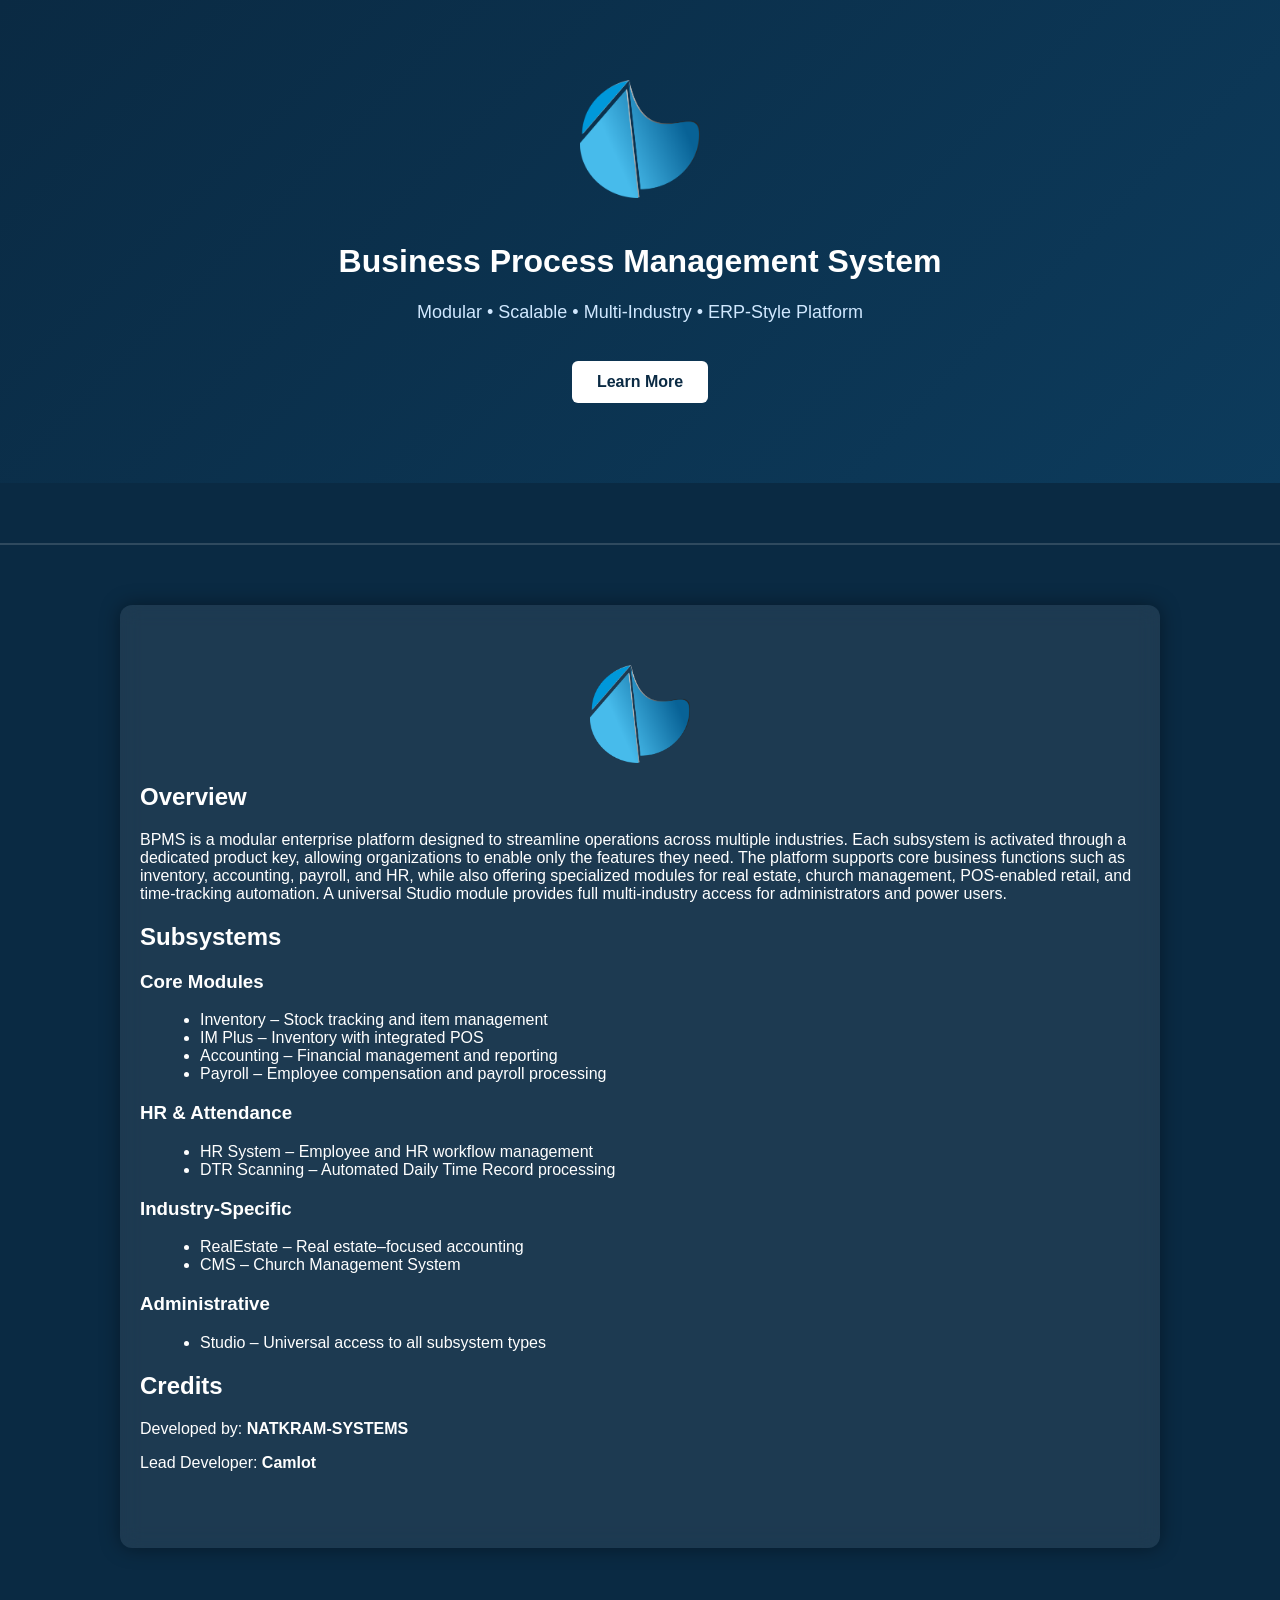
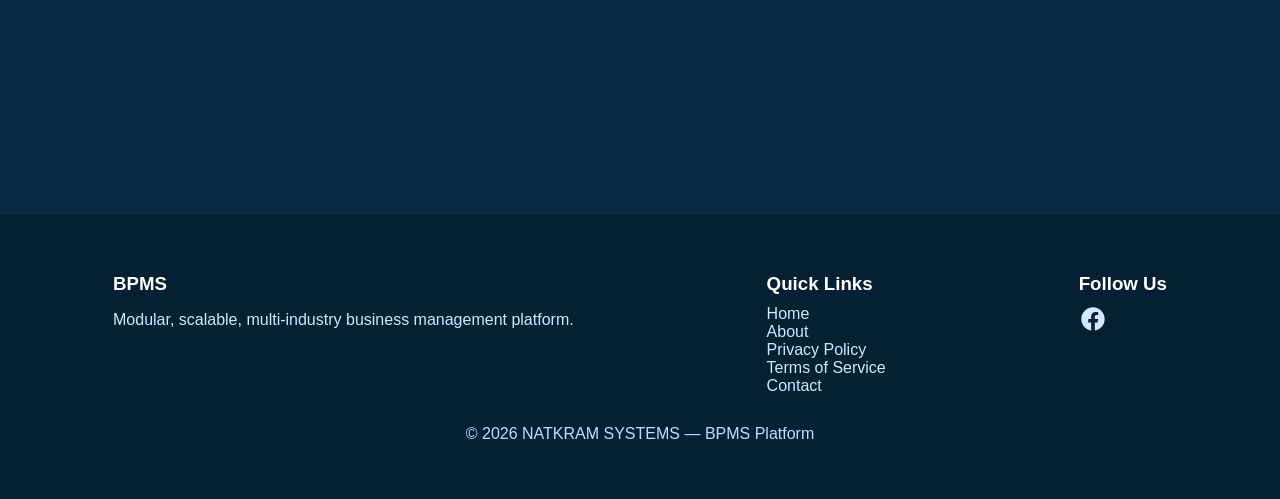
<file: index.html>
<!DOCTYPE html>
<html lang="en">
<head>
<meta charset="UTF-8">
<meta name="viewport" content="width=device-width, initial-scale=1.0">
<title>BPMS — NATKRAM SYSTEMS</title>
<link rel="stylesheet" href="assets.css">
<link rel="icon" type="image/png" href="logo.png">

<script>
// DARK MODE
function toggleDark() {
    document.body.classList.toggle('dark');
}

// FADE-IN + FADE-OUT ON SCROLL
document.addEventListener("DOMContentLoaded", () => {
    const sections = document.querySelectorAll(".reveal");

    const revealOnScroll = () => {
        sections.forEach(section => {
            const rect = section.getBoundingClientRect();

            if (rect.top < window.innerHeight - 100) {
                section.classList.add("visible");
            }

            if (rect.bottom < 150 || rect.top > window.innerHeight) {
                section.classList.remove("visible");
            }
        });
    };

    revealOnScroll();
    window.addEventListener("scroll", revealOnScroll);
});
</script>

<style>
/* -------------------------------------- */
/* FLOATING BACK TO TOP BUTTON */
/* -------------------------------------- */
#backToTop {
    position: fixed;
    bottom: 30px;
    right: 30px;
    background: #4a90e2;
    color: #fff;
    padding: 12px 16px;
    border-radius: 50%;
    font-size: 20px;
    cursor: pointer;
    box-shadow: 0 0 12px rgba(0,0,0,0.4);
    display: none;
    transition: 0.3s;
    z-index: 999;
}
#backToTop:hover {
    background: #357ABD;
}

/* -------------------------------------- */
/* SMOOTH SCROLL */
/* -------------------------------------- */
html {
    scroll-behavior: smooth;
}

/* -------------------------------------- */
/* SECTION SEPARATORS */
/* -------------------------------------- */
.section-separator {
    width: 100%;
    height: 2px;
    background: rgba(255,255,255,0.15);
    margin: 60px 0;
}

/* -------------------------------------- */
/* HERO BACKGROUND ANIMATION */
/* -------------------------------------- */
.hero {
    background: linear-gradient(135deg, #0a2a43, #0f4c75, #3282b8);
    background-size: 400% 400%;
    animation: heroGradient 12s ease infinite;
}
@keyframes heroGradient {
    0% { background-position: 0% 50%; }
    50% { background-position: 100% 50%; }
    100% { background-position: 0% 50%; }
}

/* -------------------------------------- */
/* MODULE HOVER ANIMATIONS */
/* -------------------------------------- */
.module-card {
    transition: transform 0.3s ease, box-shadow 0.3s ease;
}
.module-card:hover {
    transform: translateY(-8px);
    box-shadow: 0 10px 25px rgba(0,0,0,0.35);
}

/* -------------------------------------- */
/* ABOUT SECTION */
/* -------------------------------------- */
.about-section {
    padding: 60px 20px;
    max-width: 1000px;
    margin: auto;
    background: rgba(255,255,255,0.08);
    backdrop-filter: blur(10px);
    border-radius: 12px;
    box-shadow: 0 0 20px rgba(0,0,0,0.4);
}
.about-section h2 {
    margin-top: 20px;
}
.about-section ul {
    margin-left: 20px;
}
</style>

</head>

<body>

<!-- HERO SECTION -->
<header class="hero fade">
    <div class="hero-content">
        <img src="logo.png" class="hero-logo">
        <h1>Business Process Management System</h1>
        <p class="tagline">Modular • Scalable • Multi‑Industry • ERP‑Style Platform</p>
        <a href="#about-section" class="btn-primary">Learn More</a>
    </div>
</header>

<div class="section-separator"></div>

<!-- ABOUT SECTION -->
<section id="about-section" class="about-section reveal">
    <img src="logo.png" class="hero-logo" style="width:100px;margin:auto;display:block;">
    <h2>Overview</h2>
    <p>
        BPMS is a modular enterprise platform designed to streamline operations across multiple industries. 
        Each subsystem is activated through a dedicated product key, allowing organizations to enable only the 
        features they need. The platform supports core business functions such as inventory, accounting, payroll, 
        and HR, while also offering specialized modules for real estate, church management, POS‑enabled retail, 
        and time‑tracking automation. A universal Studio module provides full multi‑industry access for 
        administrators and power users.
    </p>

    <h2>Subsystems</h2>

    <h3>Core Modules</h3>
    <ul>
        <li>Inventory – Stock tracking and item management</li>
        <li>IM Plus – Inventory with integrated POS</li>
        <li>Accounting – Financial management and reporting</li>
        <li>Payroll – Employee compensation and payroll processing</li>
    </ul>

    <h3>HR & Attendance</h3>
    <ul>
        <li>HR System – Employee and HR workflow management</li>
        <li>DTR Scanning – Automated Daily Time Record processing</li>
    </ul>

    <h3>Industry‑Specific</h3>
    <ul>
        <li>RealEstate – Real estate–focused accounting</li>
        <li>CMS – Church Management System</li>
    </ul>

    <h3>Administrative</h3>
    <ul>
        <li>Studio – Universal access to all subsystem types</li>
    </ul>

    <h2>Credits</h2>
    <p>Developed by: <b>NATKRAM‑SYSTEMS</b></p>
    <p>Lead Developer: <b>Camlot</b></p>
</section>

<div class="section-separator"></div>

<!-- PURPOSE SECTION -->
<section class="purpose reveal">
    <h2>Purpose of BPMS</h2>
    <p>
        BPMS (Business Process Management System) is designed to unify and automate 
        essential business operations across multiple industries. Its purpose is to 
        provide organizations with a modular, scalable, and easy‑to‑deploy platform 
        that simplifies workflows, reduces manual processes, and improves operational 
        accuracy.
    </p>

    <p>
        Whether you're managing inventory, accounting, payroll, HR, real estate, 
        church operations, or POS‑enabled retail, BPMS delivers a centralized system 
        that adapts to your business needs. Each module activates through a product 
        key, allowing companies to enable only the features they require.
    </p>

    <ul class="purpose-list">
        <li>Streamline daily business operations</li>
        <li>Reduce manual workload and human error</li>
        <li>Provide accurate, real‑time data visibility</li>
        <li>Support multi‑industry workflows</li>
        <li>Offer modular activation through product keys</li>
        <li>Deliver a unified platform for administrators and staff</li>
    </ul>
</section>

<div class="section-separator"></div>

<!-- MODULES SECTION -->
<section class="modules reveal">
    <h2>BPMS Modules</h2>
    <div class="module-grid">

        <div class="module-card"><h3>Inventory</h3><p>Stock tracking and item management.</p></div>
        <div class="module-card"><h3>IM Plus</h3><p>Inventory with integrated POS.</p></div>
        <div class="module-card"><h3>Accounting</h3><p>Financial management and reporting.</p></div>
        <div class="module-card"><h3>Payroll</h3><p>Employee compensation and payroll processing.</p></div>
        <div class="module-card"><h3>HR System</h3><p>Employee and HR workflow management.</p></div>
        <div class="module-card"><h3>DTR Scanning</h3><p>Automated Daily Time Record processing.</p></div>
        <div class="module-card"><h3>RealEstate</h3><p>Real estate–focused accounting.</p></div>
        <div class="module-card"><h3>CMS</h3><p>Church Management System.</p></div>
        <div class="module-card"><h3>Studio</h3><p>Universal access to all subsystem types.</p></div>

    </div>
</section>

<div class="section-separator"></div>

<!-- CONTACT US SECTION -->
<section class="contact-home reveal">
    <div class="contact-container">
        <div class="contact-left">
            <h2>Contact Us</h2>
            <p>If you have questions, concerns, or business inquiries, feel free to reach out.</p>
        </div>

        <div class="contact-right">
            <p><b>Email:</b> support@natkram-systems.asia</p>
            <p><b>Business Hours:</b> Monday – Saturday, 8:00 AM – 6:00 PM</p>
            <p><b>Location:</b> Samal, Davao, Philippines</p>
        </div>
    </div>
</section>

<!-- FOOTER -->
<footer class="footer">
    <div class="footer-columns">

        <div class="footer-col">
            <h3>BPMS</h3>
            <p>Modular, scalable, multi‑industry business management platform.</p>
        </div>

        <div class="footer-col">
            <h3>Quick Links</h3>
            <a href="index.html">Home</a><br>
            <a href="about.html">About</a><br>
            <a href="privacy.html">Privacy Policy</a><br>
            <a href="terms.html">Terms of Service</a><br>
            <a href="contact.html">Contact</a>
        </div>

        <div class="footer-col">
            <h3>Follow Us</h3>
            <a href="https://www.facebook.com/profile.php?id=61591480667833" target="_blank" class="social-icon">
                <svg viewBox="0 0 24 24" class="icon-svg">
                    <path d="M22 12.07C22 6.48 17.52 2 12 2S2 6.48 2 12.07c0 5 3.66 9.13 8.44 9.93v-7.03H7.9v-2.9h2.54V9.83c0-2.5 1.49-3.89 3.77-3.89 1.09 0 2.24.2 2.24.2v2.46h-1.26c-1.24 0-1.63.77-1.63 1.56v1.87h2.78l-.44 2.9h-2.34v7.03C18.34 21.2 22 17.07 22 12.07z"/>
                </svg>
            </a>
        </div>

    </div>

    <p class="footer-copy">© 2026 NATKRAM SYSTEMS — BPMS Platform</p>
</footer>

<!-- BACK TO TOP BUTTON -->
<div id="backToTop">↑</div>

<script>
// SHOW BACK TO TOP BUTTON WHEN SCROLLING
window.addEventListener("scroll", () => {
    const btn = document.getElementById("backToTop");
    if (window.scrollY > 300) {
        btn.style.display = "block";
    } else {
        btn.style.display = "none";
    }
});

// SCROLL TO TOP
document.getElementById("backToTop").addEventListener("click", () => {
    window.scrollTo({ top: 0, behavior: "smooth" });
});
</script>

</body>
</html>
</file>
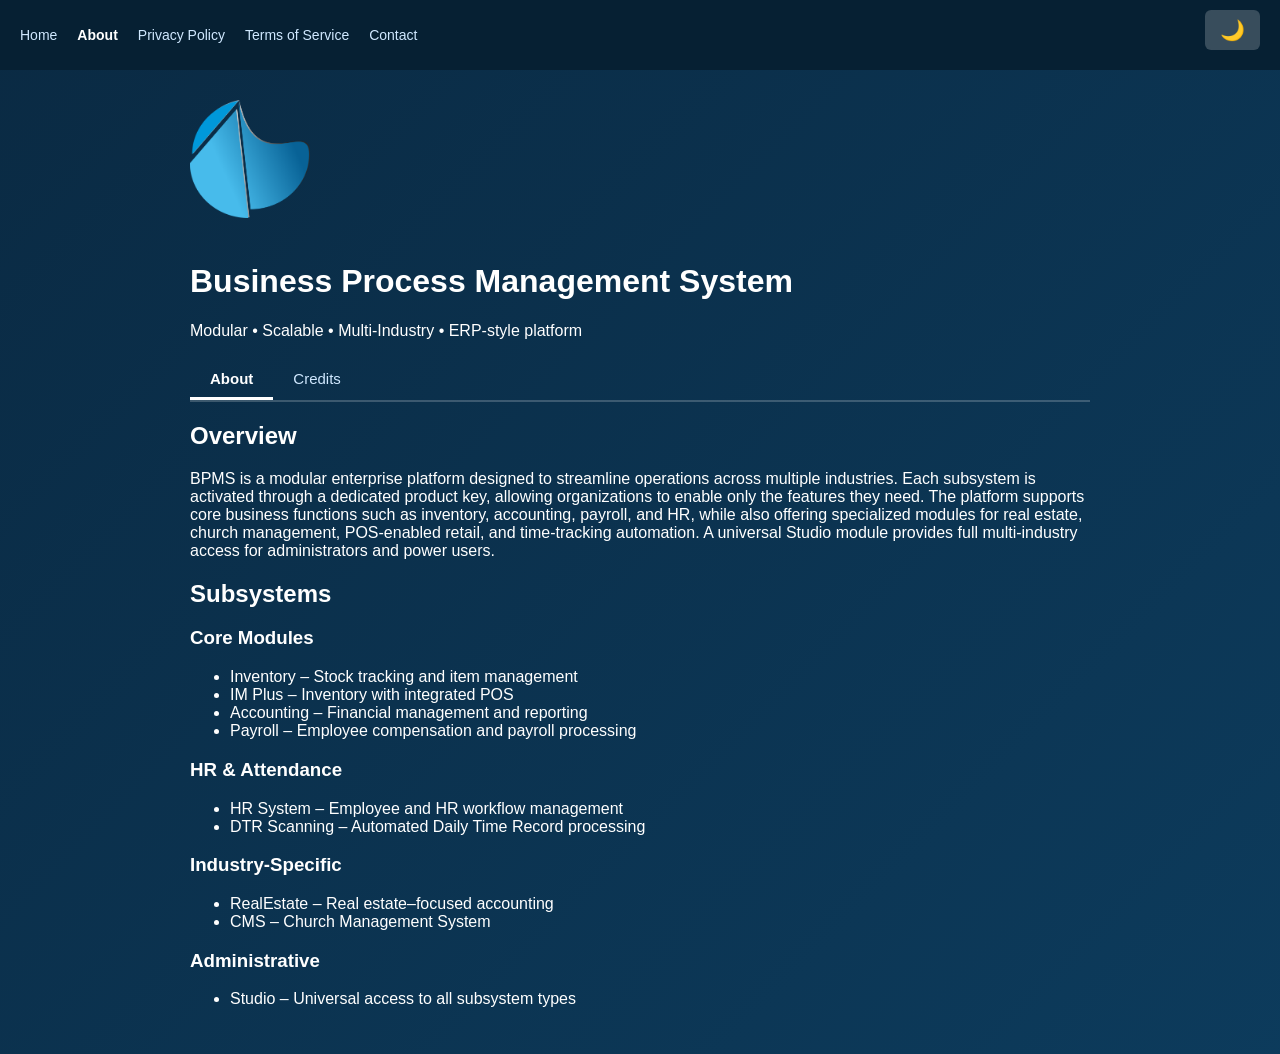
<file: about.html>
<!DOCTYPE html>
<html lang="en">
<head>
<meta charset="UTF-8">
<meta http-equiv="X-UA-Compatible" content="IE=edge" />
<meta name="viewport" content="width=device-width, initial-scale=1.0">
<title>About BPMS</title>
<link rel="stylesheet" href="assets.css">
<link rel="icon" type="image/png" href="logo.png">

<style>
    body {
        margin: 0;
        padding: 0;
        font-family: 'Segoe UI', sans-serif;
        background: linear-gradient(135deg, #0a2a43, #0f4c75, #3282b8);
        background-size: 400% 400%;
        animation: gradientMove 12s ease infinite;
        color: #ffffff;
    }

    @keyframes gradientMove {
        0% { background-position: 0% 50%; }
        50% { background-position: 100% 50%; }
        100% { background-position: 0% 50%; }
    }

    .container {
        padding: 30px;
        max-width: 900px;
        margin: auto;
    }

    .logo {
        width: 120px;
        height: auto;
        margin-bottom: 20px;
    }

    .tabs {
        margin-top: 20px;
        display: flex;
        border-bottom: 2px solid rgba(255,255,255,0.2);
    }

    .tab {
        padding: 10px 20px;
        cursor: pointer;
        font-size: 15px;
        color: #d0e8ff;
        transition: 0.3s;
    }

    .tab:hover {
        background: rgba(255,255,255,0.1);
    }

    .tab.active {
        border-bottom: 3px solid #ffffff;
        color: #ffffff;
        font-weight: bold;
    }

    .tabContent {
        display: none;
        margin-top: 20px;
        animation: fadeIn 0.5s ease;
    }

    .tabContent.active {
        display: block;
    }

    .darkToggle {
        float: right;
        background: rgba(255,255,255,0.2);
        border: none;
        padding: 8px 15px;
        border-radius: 6px;
        cursor: pointer;
        color: #fff;
        margin-bottom: 10px;
    }

    .dark {
        background: #111 !important;
        color: #eee !important;
    }
</style>

<script>
    function openTab(tabName) {
        var tabContent = document.getElementsByClassName('tabContent');
        var tabButtons = document.getElementsByClassName('tab');

        for (var i = 0; i < tabContent.length; i++) {
            tabContent[i].classList.remove('active');
        }

        for (var i = 0; i < tabButtons.length; i++) {
            tabButtons[i].classList.remove('active');
        }

        document.getElementById(tabName).classList.add('active');
        document.getElementById('btn_' + tabName).classList.add('active');
    }

    function toggleDark() {
        document.body.classList.toggle('dark');
    }
</script>

</head>
<body>

<nav class="topnav fade">
    <a href="index.html">Home</a>
    <a href="about.html" class="active">About</a>
    <a href="privacy.html">Privacy Policy</a>
    <a href="terms.html">Terms of Service</a>
    <a href="contact.html">Contact</a>
    <button class="darkToggle" onclick="toggleDark()">🌙</button>
</nav>

<div class="container fade">

    <img src="logo.png" class="logo" alt="Company Logo" />

    <h1>Business Process Management System</h1>
    <div class="subtitle">Modular • Scalable • Multi‑Industry • ERP‑style platform</div>

    <div class="tabs">
        <div class="tab active" id="btn_about" onclick="openTab('about')">About</div>
        <div class="tab" id="btn_credits" onclick="openTab('credits')">Credits</div>
    </div>

    <div id="about" class="tabContent active">
        <h2>Overview</h2>
        <p>
            BPMS is a modular enterprise platform designed to streamline operations across multiple industries. 
            Each subsystem is activated through a dedicated product key, allowing organizations to enable only the 
            features they need. The platform supports core business functions such as inventory, accounting, payroll, 
            and HR, while also offering specialized modules for real estate, church management, POS‑enabled retail, 
            and time‑tracking automation. A universal Studio module provides full multi‑industry access for 
            administrators and power users.
        </p>

        <h2>Subsystems</h2>

        <h3>Core Modules</h3>
        <ul>
            <li>Inventory – Stock tracking and item management</li>
            <li>IM Plus – Inventory with integrated POS</li>
            <li>Accounting – Financial management and reporting</li>
            <li>Payroll – Employee compensation and payroll processing</li>
        </ul>

        <h3>HR & Attendance</h3>
        <ul>
            <li>HR System – Employee and HR workflow management</li>
            <li>DTR Scanning – Automated Daily Time Record processing</li>
        </ul>

        <h3>Industry‑Specific</h3>
        <ul>
            <li>RealEstate – Real estate–focused accounting</li>
            <li>CMS – Church Management System</li>
        </ul>

        <h3>Administrative</h3>
        <ul>
            <li>Studio – Universal access to all subsystem types</li>
        </ul>
    </div>

    <div id="credits" class="tabContent">
        <h2>Credits</h2>
        <p>Developed by: <b>NATKRAM‑SYSTEMS</b></p>
        <p>Lead Developer: <b>Camlot</b></p>
    </div>

</div>

</body>
</html>
</file>
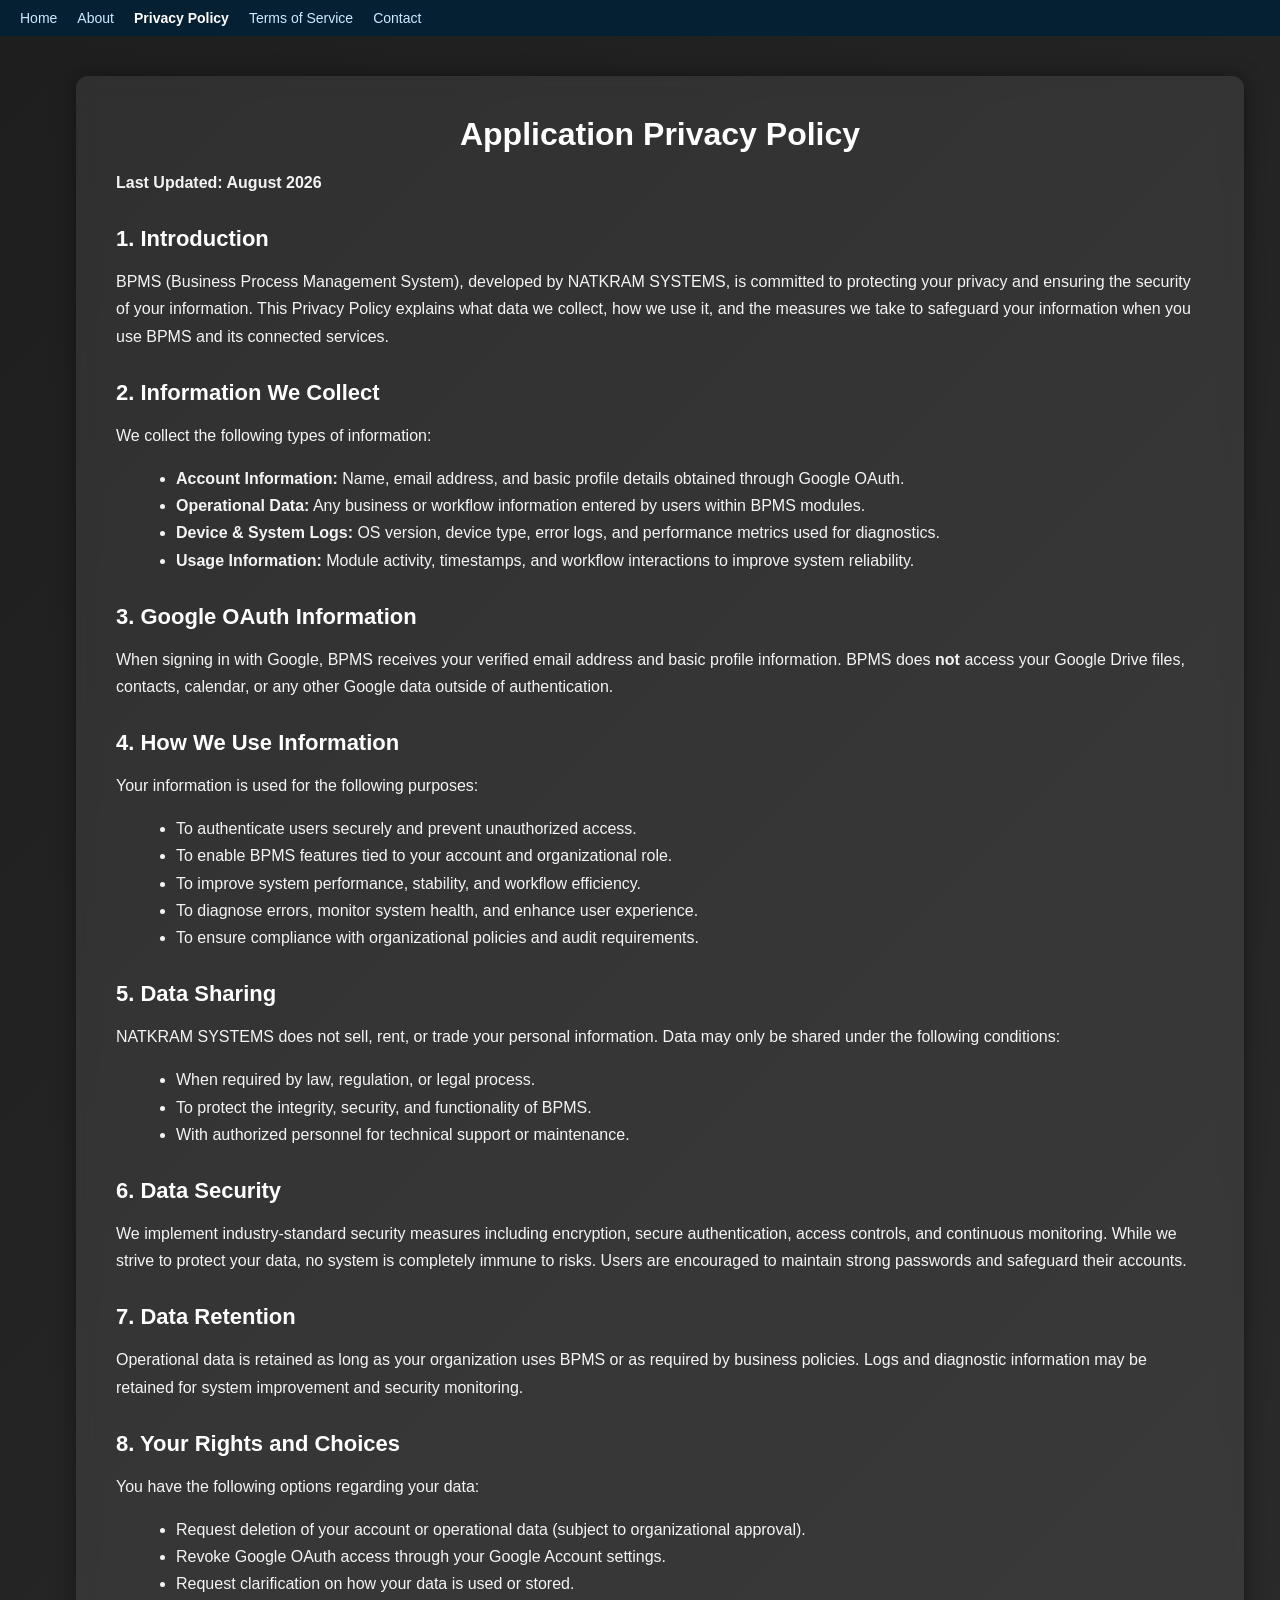
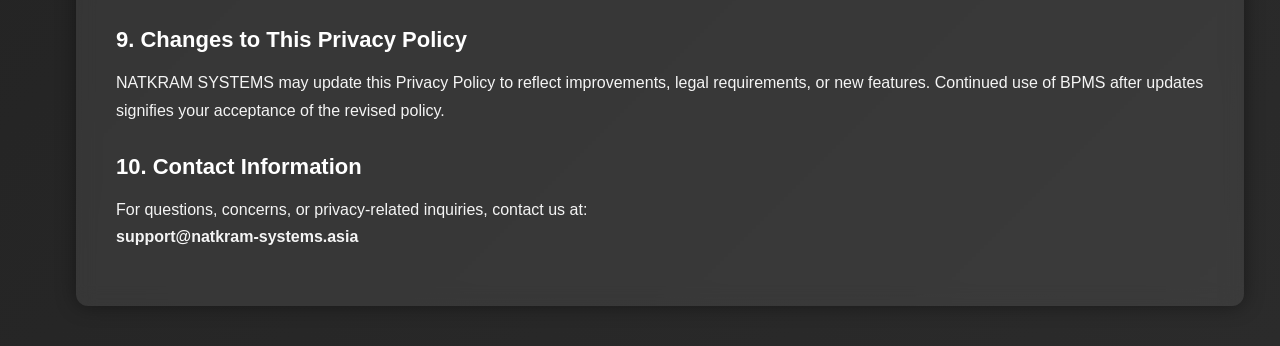
<file: privacy.html>
<!DOCTYPE html>
<html lang="en">
<head>
<meta charset="UTF-8">
<meta name="viewport" content="width=device-width, initial-scale=1.0">
<title>Privacy Policy — BPMS</title>
<link rel="stylesheet" href="assets.css">
<link rel="icon" type="image/png" href="logo.png">

<style>
    body {
        background: linear-gradient(135deg, #1e1e1e, #2b2b2b);
        color: #fff;
        font-family: Arial, sans-serif;
        margin: 0;
        padding: 0;
    }

    .privacy-wrapper {
        width: 100%;
        display: flex;
        justify-content: center;
        padding: 40px 20px;
    }

    .privacy-box {
        width: 85%;
        background: rgba(255, 255, 255, 0.08);
        backdrop-filter: blur(10px);
        padding: 40px;
        border-radius: 12px;
        box-shadow: 0 0 20px rgba(0,0,0,0.4);
        animation: fadeIn 0.8s ease;
    }

    .privacy-box h1 {
        margin-top: 0;
        text-align: center;
        margin-bottom: 10px;
    }

    .privacy-box p, .privacy-box li {
        line-height: 1.7;
        opacity: 0.95;
    }

    .privacy-box h2 {
        margin-top: 30px;
        margin-bottom: 10px;
        font-size: 22px;
    }

    ul {
        margin-left: 20px;
    }

    @keyframes fadeIn {
        from { opacity: 0; transform: translateY(20px); }
        to { opacity: 1; transform: translateY(0); }
    }
</style>

</head>

<body>

<nav class="topnav fade">
    <a href="index.html">Home</a>
    <a href="about.html">About</a>
    <a href="privacy.html" class="active">Privacy Policy</a>
    <a href="terms.html">Terms of Service</a>
    <a href="contact.html">Contact</a>
</nav>

<div class="privacy-wrapper">
    <div class="privacy-box fade">

        <h1>Application Privacy Policy</h1>
        <p><b>Last Updated: August 2026</b></p>

        <h2>1. Introduction</h2>
        <p>
            BPMS (Business Process Management System), developed by NATKRAM SYSTEMS, is committed to protecting your privacy and ensuring the security of your information. 
            This Privacy Policy explains what data we collect, how we use it, and the measures we take to safeguard your information when you use BPMS and its connected services.
        </p>

        <h2>2. Information We Collect</h2>
        <p>We collect the following types of information:</p>
        <ul>
            <li><b>Account Information:</b> Name, email address, and basic profile details obtained through Google OAuth.</li>
            <li><b>Operational Data:</b> Any business or workflow information entered by users within BPMS modules.</li>
            <li><b>Device & System Logs:</b> OS version, device type, error logs, and performance metrics used for diagnostics.</li>
            <li><b>Usage Information:</b> Module activity, timestamps, and workflow interactions to improve system reliability.</li>
        </ul>

        <h2>3. Google OAuth Information</h2>
        <p>
            When signing in with Google, BPMS receives your verified email address and basic profile information. 
            BPMS does <b>not</b> access your Google Drive files, contacts, calendar, or any other Google data outside of authentication.
        </p>

        <h2>4. How We Use Information</h2>
        <p>Your information is used for the following purposes:</p>
        <ul>
            <li>To authenticate users securely and prevent unauthorized access.</li>
            <li>To enable BPMS features tied to your account and organizational role.</li>
            <li>To improve system performance, stability, and workflow efficiency.</li>
            <li>To diagnose errors, monitor system health, and enhance user experience.</li>
            <li>To ensure compliance with organizational policies and audit requirements.</li>
        </ul>

        <h2>5. Data Sharing</h2>
        <p>
            NATKRAM SYSTEMS does not sell, rent, or trade your personal information. 
            Data may only be shared under the following conditions:
        </p>
        <ul>
            <li>When required by law, regulation, or legal process.</li>
            <li>To protect the integrity, security, and functionality of BPMS.</li>
            <li>With authorized personnel for technical support or maintenance.</li>
        </ul>

        <h2>6. Data Security</h2>
        <p>
            We implement industry‑standard security measures including encryption, secure authentication, access controls, and continuous monitoring. 
            While we strive to protect your data, no system is completely immune to risks. 
            Users are encouraged to maintain strong passwords and safeguard their accounts.
        </p>

        <h2>7. Data Retention</h2>
        <p>
            Operational data is retained as long as your organization uses BPMS or as required by business policies. 
            Logs and diagnostic information may be retained for system improvement and security monitoring.
        </p>

        <h2>8. Your Rights and Choices</h2>
        <p>You have the following options regarding your data:</p>
        <ul>
            <li>Request deletion of your account or operational data (subject to organizational approval).</li>
            <li>Revoke Google OAuth access through your Google Account settings.</li>
            <li>Request clarification on how your data is used or stored.</li>
        </ul>

        <h2>9. Changes to This Privacy Policy</h2>
        <p>
            NATKRAM SYSTEMS may update this Privacy Policy to reflect improvements, legal requirements, or new features. 
            Continued use of BPMS after updates signifies your acceptance of the revised policy.
        </p>

        <h2>10. Contact Information</h2>
        <p>
            For questions, concerns, or privacy‑related inquiries, contact us at:<br>
            <b>support@natkram-systems.asia</b>
        </p>

    </div>
</div>

</body>
</html>
</file>
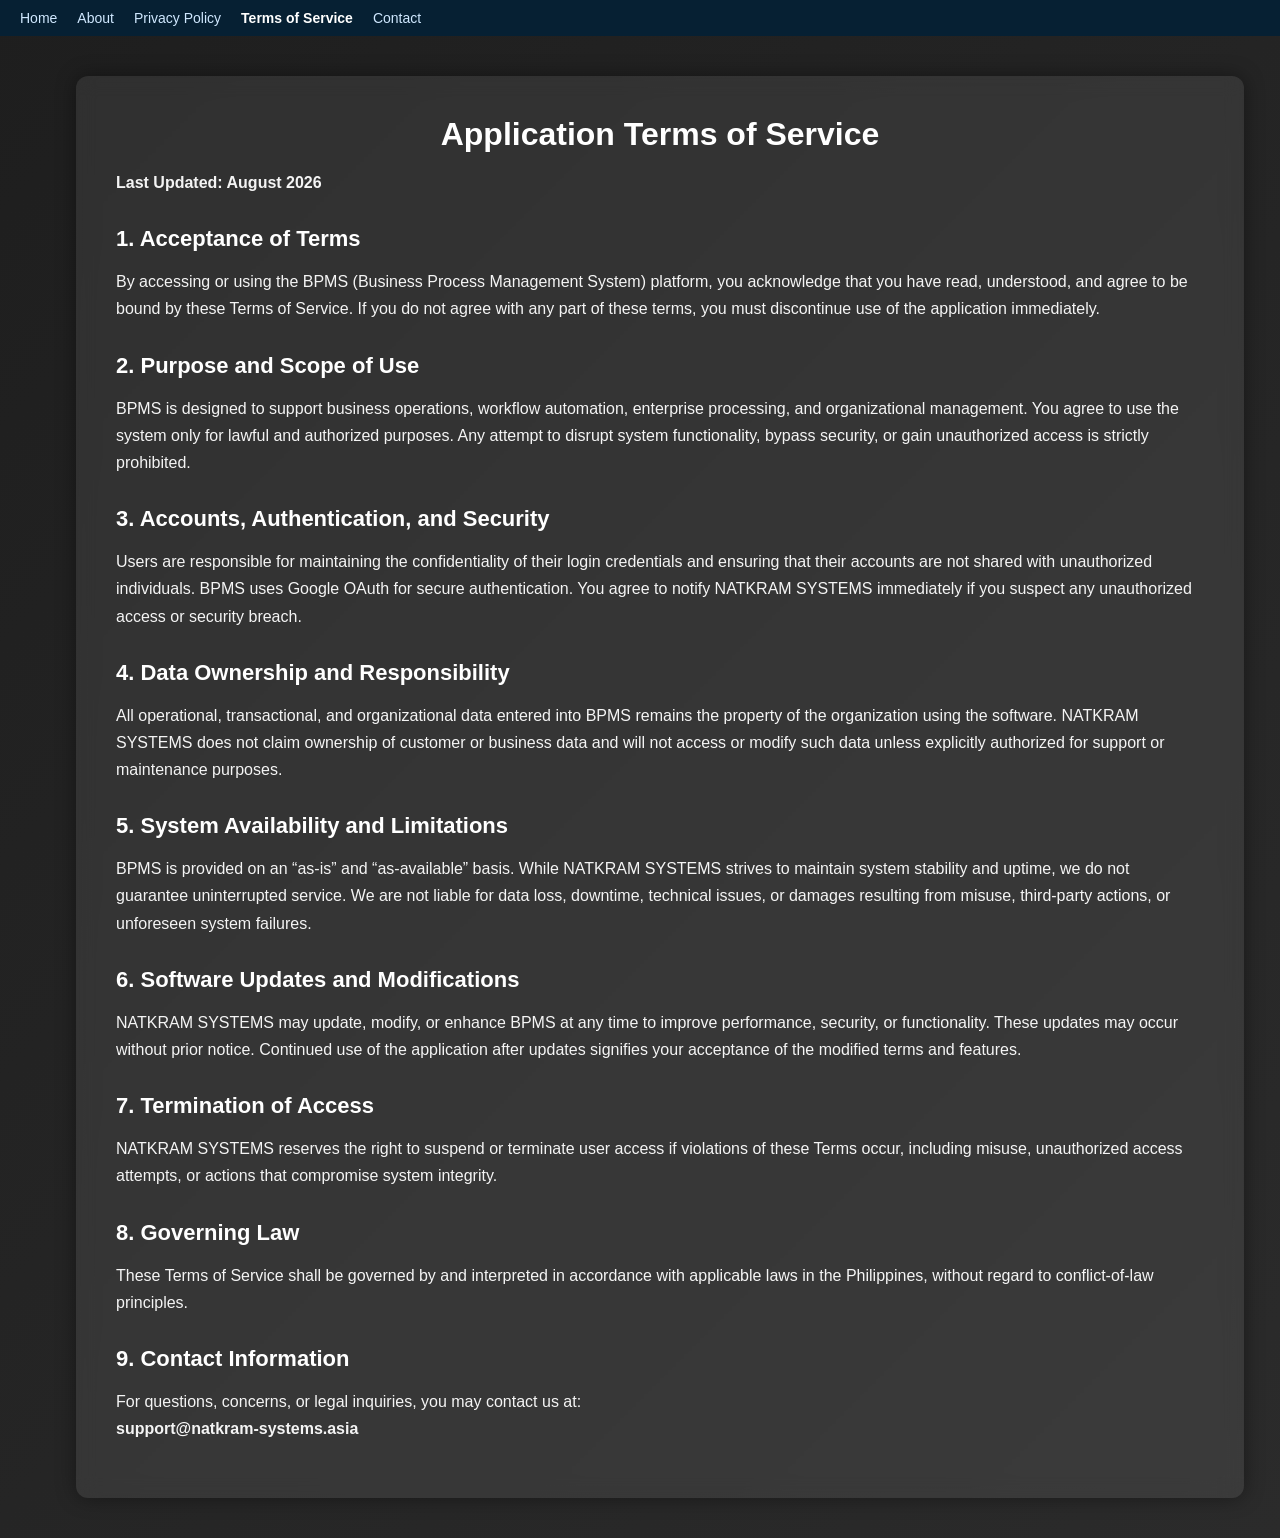
<file: terms.html>
<!DOCTYPE html>
<html lang="en">
<head>
<meta charset="UTF-8">
<meta name="viewport" content="width=device-width, initial-scale=1.0">
<title>Terms of Service — BPMS</title>
<link rel="stylesheet" href="assets.css">
<link rel="icon" type="image/png" href="logo.png">

<style>
    body {
        background: linear-gradient(135deg, #1e1e1e, #2b2b2b);
        color: #fff;
        font-family: Arial, sans-serif;
        margin: 0;
        padding: 0;
    }

    .terms-wrapper {
        width: 100%;
        display: flex;
        justify-content: center;
        padding: 40px 20px;
    }

    .terms-box {
        width: 85%;
        background: rgba(255, 255, 255, 0.08);
        backdrop-filter: blur(10px);
        padding: 40px;
        border-radius: 12px;
        box-shadow: 0 0 20px rgba(0,0,0,0.4);
        animation: fadeIn 0.8s ease;
    }

    .terms-box h1 {
        margin-top: 0;
        text-align: center;
        margin-bottom: 10px;
    }

    .terms-box p {
        line-height: 1.7;
        opacity: 0.95;
    }

    .terms-box h2 {
        margin-top: 30px;
        margin-bottom: 10px;
        font-size: 22px;
    }

    @keyframes fadeIn {
        from { opacity: 0; transform: translateY(20px); }
        to { opacity: 1; transform: translateY(0); }
    }
</style>

</head>

<body>

<nav class="topnav fade">
    <a href="index.html">Home</a>
    <a href="about.html">About</a>
    <a href="privacy.html">Privacy Policy</a>
    <a href="terms.html" class="active">Terms of Service</a>
    <a href="contact.html">Contact</a>
</nav>

<div class="terms-wrapper">
    <div class="terms-box fade">

        <h1>Application Terms of Service</h1>
        <p><b>Last Updated: August 2026</b></p>

        <h2>1. Acceptance of Terms</h2>
        <p>
            By accessing or using the BPMS (Business Process Management System) platform, you acknowledge that you have read, understood, and agree to be bound by these Terms of Service. 
            If you do not agree with any part of these terms, you must discontinue use of the application immediately.
        </p>

        <h2>2. Purpose and Scope of Use</h2>
        <p>
            BPMS is designed to support business operations, workflow automation, enterprise processing, and organizational management. 
            You agree to use the system only for lawful and authorized purposes. Any attempt to disrupt system functionality, bypass security, or gain unauthorized access is strictly prohibited.
        </p>

        <h2>3. Accounts, Authentication, and Security</h2>
        <p>
            Users are responsible for maintaining the confidentiality of their login credentials and ensuring that their accounts are not shared with unauthorized individuals. 
            BPMS uses Google OAuth for secure authentication. You agree to notify NATKRAM SYSTEMS immediately if you suspect any unauthorized access or security breach.
        </p>

        <h2>4. Data Ownership and Responsibility</h2>
        <p>
            All operational, transactional, and organizational data entered into BPMS remains the property of the organization using the software. 
            NATKRAM SYSTEMS does not claim ownership of customer or business data and will not access or modify such data unless explicitly authorized for support or maintenance purposes.
        </p>

        <h2>5. System Availability and Limitations</h2>
        <p>
            BPMS is provided on an “as‑is” and “as‑available” basis. While NATKRAM SYSTEMS strives to maintain system stability and uptime, we do not guarantee uninterrupted service. 
            We are not liable for data loss, downtime, technical issues, or damages resulting from misuse, third‑party actions, or unforeseen system failures.
        </p>

        <h2>6. Software Updates and Modifications</h2>
        <p>
            NATKRAM SYSTEMS may update, modify, or enhance BPMS at any time to improve performance, security, or functionality. 
            These updates may occur without prior notice. Continued use of the application after updates signifies your acceptance of the modified terms and features.
        </p>

        <h2>7. Termination of Access</h2>
        <p>
            NATKRAM SYSTEMS reserves the right to suspend or terminate user access if violations of these Terms occur, including misuse, unauthorized access attempts, or actions that compromise system integrity.
        </p>

        <h2>8. Governing Law</h2>
        <p>
            These Terms of Service shall be governed by and interpreted in accordance with applicable laws in the Philippines, without regard to conflict‑of‑law principles.
        </p>

        <h2>9. Contact Information</h2>
        <p>
            For questions, concerns, or legal inquiries, you may contact us at:<br>
            <b>support@natkram-systems.asia</b>
        </p>

    </div>
</div>

</body>
</html>
</file>
<file: assets.css>
/* GLOBAL BODY */
body {
    margin: 0;
    font-family: 'Segoe UI', sans-serif;
    background: #0a2a43;
    color: #ffffff;
    transition: background 0.3s ease, color 0.3s ease;
}

/* DARK MODE */
.dark {
    background: #111 !important;
    color: #eee !important;
}

.dark .topnav {
    background: #000;
}

.dark .module-card {
    background: rgba(255,255,255,0.08);
}

.dark .footer {
    background: #000;
}

/* FADE-IN PAGE TRANSITION */
.fade {
    animation: fadeIn 0.8s ease;
}

@keyframes fadeIn {
    from { opacity: 0; transform: translateY(10px); }
    to { opacity: 1; transform: translateY(0); }
}

/* STICKY TOP NAV */
.topnav {
    position: sticky;
    top: 0;
    z-index: 999;
    background: #062033;
    padding: 10px 20px;
    display: flex;
    gap: 20px;
    align-items: center;
}

/* NAV LINKS */
.topnav a {
    color: #d0e8ff;
    text-decoration: none;
    font-size: 14px;
}

.topnav a.active {
    color: #ffffff;
    font-weight: bold;
}

/* DARK MODE BUTTON */
.darkToggle {
    margin-left: auto;
    background: none;
    border: none;
    font-size: 20px;
    cursor: pointer;
    color: #fff;
    transition: transform 0.2s ease;
}

.darkToggle:hover {
    transform: scale(1.2);
}

/* HERO SECTION */
.hero {
    background: linear-gradient(135deg, #0a2a43, #0f4c75, #3282b8);
    padding: 80px 20px;
    text-align: center;
}

.hero-logo {
    width: 120px;
    margin-bottom: 20px;
}

.tagline {
    font-size: 18px;
    color: #d0e8ff;
}

/* BUTTON */
.btn-primary {
    display: inline-block;
    margin-top: 20px;
    padding: 12px 25px;
    background: #ffffff;
    color: #0a2a43;
    border-radius: 6px;
    text-decoration: none;
    font-weight: bold;
}

/* REVEAL ON SCROLL */
.reveal {
    opacity: 0;
    transform: translateY(40px);
    transition: opacity 0.8s ease, transform 0.8s ease;
}

.reveal.visible {
    opacity: 1;
    transform: translateY(0);
}

/* PURPOSE SECTION */
.purpose {
    padding: 40px 20px;
    max-width: 85%;
    margin: auto;
    text-align: center;
}

.purpose h2 {
    font-size: 28px;
    margin-bottom: 15px;
    color: #bbe1fa;
}

.purpose p {
    font-size: 16px;
    line-height: 1.7;
    margin-bottom: 20px;
    color: #e6f4ff;
}

.purpose-list {
    list-style: none;
    padding: 0;
    margin-top: 20px;
}

.purpose-list li {
    background: rgba(255,255,255,0.1);
    margin: 10px auto;
    padding: 12px 20px;
    border-radius: 6px;
    max-width: 600px;
    font-size: 15px;
}

/* MODULES SECTION */
.modules {
    padding: 40px 20px;
    max-width: 85%;
    margin: auto;
}

.module-grid {
    display: grid;
    grid-template-columns: repeat(auto-fit, minmax(220px, 1fr));
    gap: 20px;
}

.module-card {
    background: rgba(255,255,255,0.1);
    padding: 20px;
    border-radius: 8px;
}

/* CONTACT HOME SECTION (2 COLUMNS) */
.contact-home {
    background: #0f3a55;
    padding: 50px 20px;
    color: #fff;
}

.contact-container {
    display: flex;
    justify-content: space-between;
    max-width: 85%;
    margin: auto;
    gap: 40px;
}

.contact-left, .contact-right {
    flex: 1;
}

.contact-right p {
    margin: 10px 0;
}

/* MULTI-COLUMN FOOTER */
.footer {
    background: #062033;
    padding: 40px 20px;
    color: #d0e8ff;
}

.footer-columns {
    display: flex;
    justify-content: space-between;
    max-width: 85%;
    margin: auto;
    gap: 40px;
}

.footer-col h3 {
    margin-bottom: 10px;
    color: #fff;
}

.footer-col a {
    color: #d0e8ff;
    text-decoration: none;
}

.footer-col a:hover {
    color: #fff;
}

/* SOCIAL ICON FIX */
.icon-svg {
    width: 28px;
    height: 28px;
    fill: #d0e8ff;
    transition: transform 0.3s ease, fill 0.3s ease;
}

.social-icon:hover .icon-svg {
    transform: scale(1.2);
    fill: #ffffff;
}

.footer-copy {
    text-align: center;
    margin-top: 30px;
    color: #bbe1fa;
}
<style>
/* -------------------------------------- */
/* FLOATING BACK TO TOP BUTTON */
/* -------------------------------------- */
#backToTop {
    position: fixed;
    bottom: 30px;
    right: 30px;
    background: #4a90e2;
    color: #fff;
    padding: 12px 16px;
    border-radius: 50%;
    font-size: 20px;
    cursor: pointer;
    box-shadow: 0 0 12px rgba(0,0,0,0.4);
    display: none;
    transition: 0.3s;
    z-index: 999;
}
#backToTop:hover {
    background: #357ABD;
}

/* -------------------------------------- */
/* SMOOTH SCROLL */
/* -------------------------------------- */
html {
    scroll-behavior: smooth;
}

/* -------------------------------------- */
/* SECTION SEPARATORS */
/* -------------------------------------- */
.section-separator {
    width: 100%;
    height: 2px;
    background: rgba(255,255,255,0.15);
    margin: 60px 0;
}

/* -------------------------------------- */
/* HERO BACKGROUND ANIMATION */
/* -------------------------------------- */
.hero {
    background: linear-gradient(135deg, #0a2a43, #0f4c75, #3282b8);
    background-size: 400% 400%;
    animation: heroGradient 12s ease infinite;
}
@keyframes heroGradient {
    0% { background-position: 0% 50%; }
    50% { background-position: 100% 50%; }
    100% { background-position: 0% 50%; }
}

/* -------------------------------------- */
/* MODULE HOVER ANIMATIONS */
/* -------------------------------------- */
.module-card {
    transition: transform 0.3s ease, box-shadow 0.3s ease;
}
.module-card:hover {
    transform: translateY(-8px);
    box-shadow: 0 10px 25px rgba(0,0,0,0.35);
}
</style>
</file>
